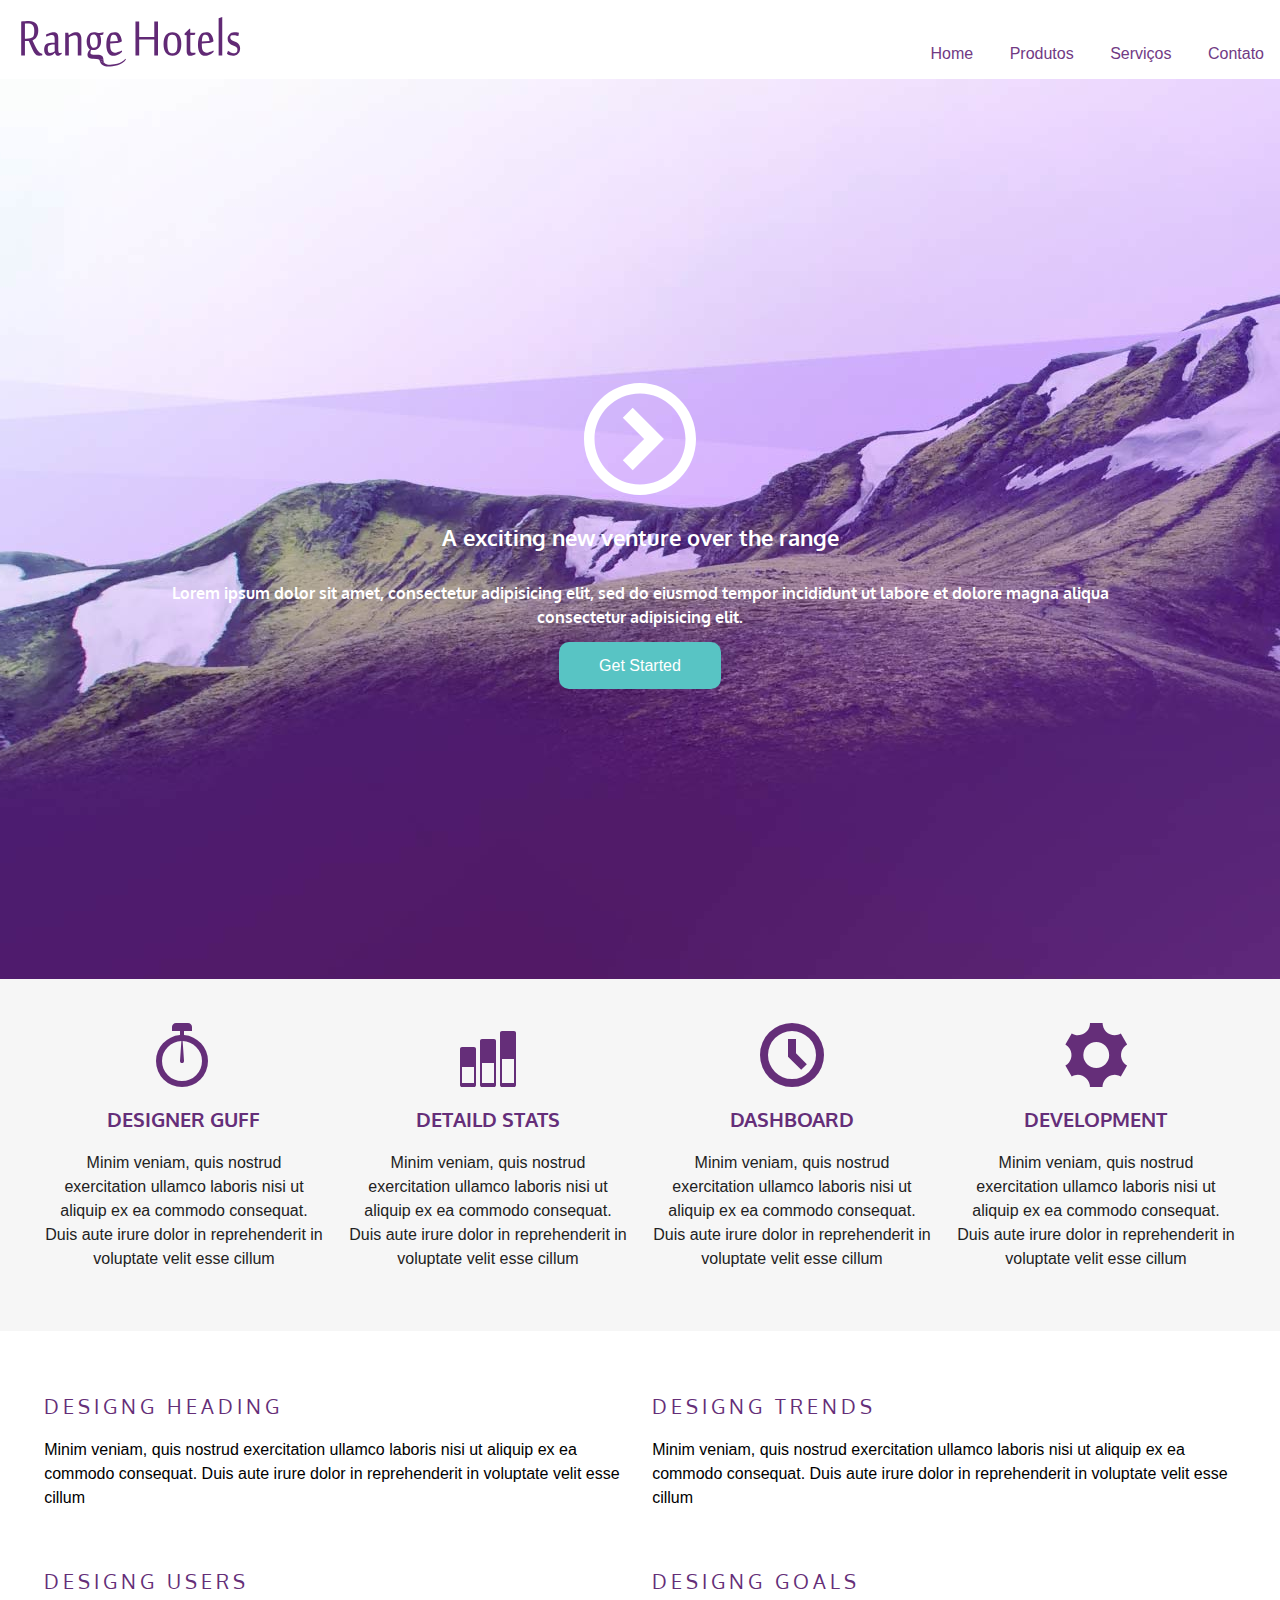
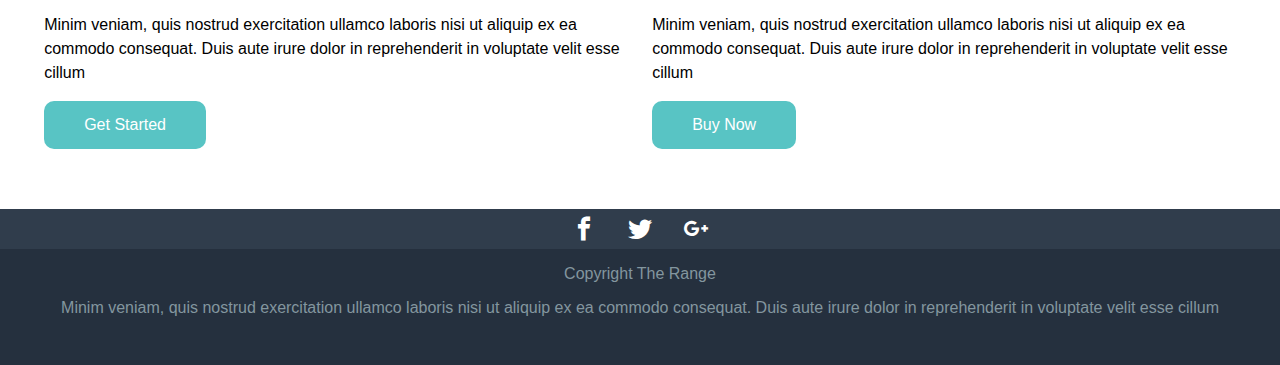
<file: index.html>
﻿<!doctype html>
<html lang="pt-br">

<head>
    <meta charset="utf-8">
    <title>Responsivo</title>
    <link href="css/reset.css" rel='stylesheet'>
    <link href="css/main.css" rel='stylesheet'>
    <link href="fontes/icomoon/style.css" rel="stylesheet">

        <meta name="viewport" content="width=device-width, initial-scale=1.0">

    <link href='http://fonts.googleapis.com/css?family=Oxygen:400,300,700' rel='stylesheet' type='text/css'>
</head>

<body>


    <header class="top-header clearfix">

        <img src="images/logo_mob.svg" alt="logotipo range Hotels" class="top-header-logo">

        <nav class="top-nav">
            <ul>
                <li> <a href="#">Home</a></li>
                <li> <a href="#">Produtos</a></li>
                <li> <a href="#">Serviços</a></li>
                <li> <a href="#">Contato</a></li>
            </ul>
        </nav>

    </header>

    <section class="top-content">
        <div class="icon-play">
            <img src="images/icon_play.svg" alt="">
        </div>
        <h1 class="top-content-title">A exciting new venture over the range</h1>
        <h2 class="top-content-subtitle">Lorem ipsum dolor sit amet, consectetur adipisicing elit, sed do eiusmod tempor incididunt ut labore et dolore magna aliqua consectetur adipisicing elit.</h2>
        <a href="#" class="button">Get Started </a>
    </section>

    <section class="middle-content row ">
        <article class="col-1_4 ">
            <span class="icon-stopwatch"></span>
            <h3 class="middle-content-title">Designer Guff</h3>
            <p>Minim veniam, quis nostrud exercitation ullamco laboris nisi ut aliquip ex ea commodo consequat. Duis aute irure dolor in reprehenderit in voluptate velit esse cillum</p>
        </article>

        <article class="col-1_4 ">
            <span class="icon-stats-bars2"></span>

            <h3 class="middle-content-title">Detaild Stats</h3>
            <p>Minim veniam, quis nostrud exercitation ullamco laboris nisi ut aliquip ex ea commodo consequat. Duis aute irure dolor in reprehenderit in voluptate velit esse cillum</p>
        </article>

        <article class="col-1_4 ">
            <span class="icon-clock"></span>

            <h3 class="middle-content-title">Dashboard</h3>
            <p>Minim veniam, quis nostrud exercitation ullamco laboris nisi ut aliquip ex ea commodo consequat. Duis aute irure dolor in reprehenderit in voluptate velit esse cillum</p>
        </article>


        <article class="col-1_4 ">
            <span class="icon-cog"></span>

            <h3 class="middle-content-title">Development</h3>
            <p>Minim veniam, quis nostrud exercitation ullamco laboris nisi ut aliquip ex ea commodo consequat. Duis aute irure dolor in reprehenderit in voluptate velit esse cillum</p>
        </article>
    </section>

    <section class="main-content row">

        <article class="main-content-article col-1_2">
            <h3 class="main-content-title">Designg Heading</h3>
            <p>Minim veniam, quis nostrud exercitation ullamco laboris nisi ut aliquip ex ea commodo consequat. Duis aute irure dolor in reprehenderit in voluptate velit esse cillum</p>
        </article>

        <article class="main-content-article col-1_2">
            <h3 class="main-content-title">Designg Trends</h3>
            <p>Minim veniam, quis nostrud exercitation ullamco laboris nisi ut aliquip ex ea commodo consequat. Duis aute irure dolor in reprehenderit in voluptate velit esse cillum</p>
        </article>
        <article class="main-content-article clearfix col-1_2">
            <h3 class="main-content-title">Designg Users</h3>
            <p>Minim veniam, quis nostrud exercitation ullamco laboris nisi ut aliquip ex ea commodo consequat. Duis aute irure dolor in reprehenderit in voluptate velit esse cillum</p>

            <a href="#" class="button">Get Started </a>
        </article>

        <article class="main-content-article clearfix col-1_2">
            <h3 class="main-content-title">Designg Goals</h3>
            <p>Minim veniam, quis nostrud exercitation ullamco laboris nisi ut aliquip ex ea commodo consequat. Duis aute irure dolor in reprehenderit in voluptate velit esse cillum</p>

            <a href="#" class="button">Buy Now </a>
        </article>

    </section>

    <footer class="footer">
        <ul class="footer-menushare">
            <li><a class="icon-facebook" href="#"><span class="hidden">Facebook</span></a></li>
            <li><a class="icon-twitter" href="#"><span class="hidden">Twitter</span>
                </a></li>
            <li><a class="icon-google-plus" href="#"><span class="hidden">Google Plus</span></a></li>
        </ul>

        <p>Copyright The Range</p>
        <p>Minim veniam, quis nostrud exercitation ullamco laboris nisi ut aliquip ex ea commodo consequat. Duis aute irure dolor in reprehenderit in voluptate velit esse cillum
        </p>
    </footer>

</body>

</html>
</file>
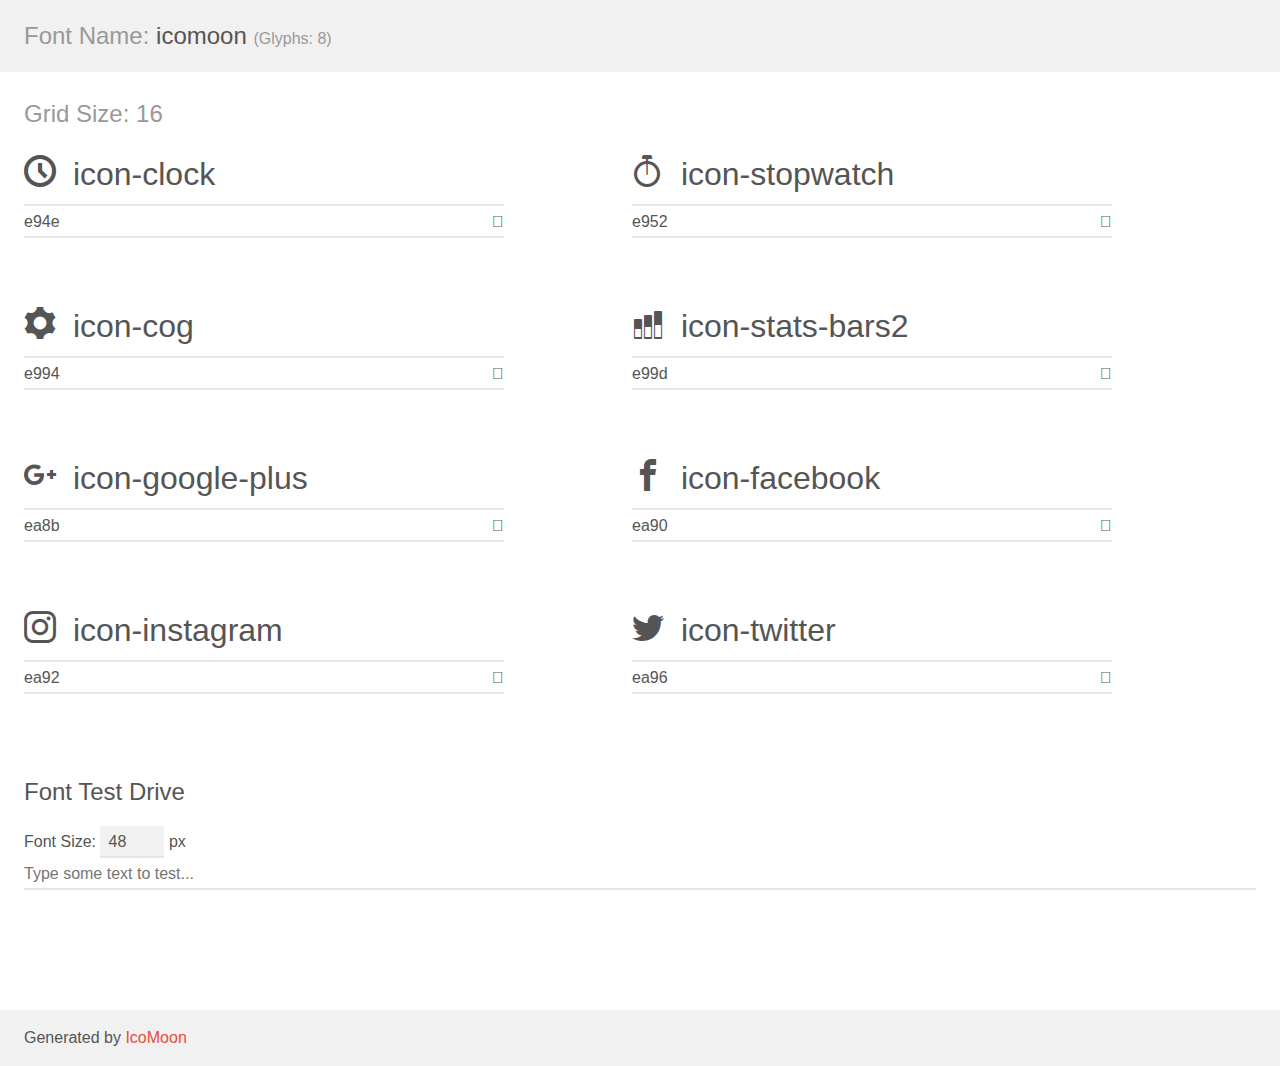
<file: fontes/icomoon/demo.html>
<!doctype html>
<html>
<head>
    <meta charset="utf-8">
    <title>IcoMoon Demo</title>
    <meta name="description" content="An Icon Font Generated By IcoMoon.io">
    <meta name="viewport" content="width=device-width, initial-scale=1">
    <link rel="stylesheet" href="demo-files/demo.css">
    <link rel="stylesheet" href="style.css"></head>
<body>
    <div class="bgc1 clearfix">
        <h1 class="mhmm mvm"><span class="fgc1">Font Name:</span> icomoon <small class="fgc1">(Glyphs:&nbsp;8)</small></h1>
    </div>
    <div class="clearfix mhl ptl">
        <h1 class="mvm mtn fgc1">Grid Size: 16</h1>
        <div class="glyph fs1">
            <div class="clearfix bshadow0 pbs">
                <span class="icon-clock"></span>
                <span class="mls"> icon-clock</span>
            </div>
            <fieldset class="fs0 size1of1 clearfix hidden-false">
                <input type="text" readonly value="e94e" class="unit size1of2" />
                <input type="text" maxlength="1" readonly value="&#xe94e;" class="unitRight size1of2 talign-right" />
            </fieldset>
            <div class="fs0 bshadow0 clearfix hidden-true">
                <span class="unit pvs fgc1">liga: </span>
                <input type="text" readonly value="clock, time2" class="liga unitRight" />
            </div>
        </div>
        <div class="glyph fs1">
            <div class="clearfix bshadow0 pbs">
                <span class="icon-stopwatch"></span>
                <span class="mls"> icon-stopwatch</span>
            </div>
            <fieldset class="fs0 size1of1 clearfix hidden-false">
                <input type="text" readonly value="e952" class="unit size1of2" />
                <input type="text" maxlength="1" readonly value="&#xe952;" class="unitRight size1of2 talign-right" />
            </fieldset>
            <div class="fs0 bshadow0 clearfix hidden-true">
                <span class="unit pvs fgc1">liga: </span>
                <input type="text" readonly value="stopwatch, time5" class="liga unitRight" />
            </div>
        </div>
        <div class="glyph fs1">
            <div class="clearfix bshadow0 pbs">
                <span class="icon-cog"></span>
                <span class="mls"> icon-cog</span>
            </div>
            <fieldset class="fs0 size1of1 clearfix hidden-false">
                <input type="text" readonly value="e994" class="unit size1of2" />
                <input type="text" maxlength="1" readonly value="&#xe994;" class="unitRight size1of2 talign-right" />
            </fieldset>
            <div class="fs0 bshadow0 clearfix hidden-true">
                <span class="unit pvs fgc1">liga: </span>
                <input type="text" readonly value="cog, gear" class="liga unitRight" />
            </div>
        </div>
        <div class="glyph fs1">
            <div class="clearfix bshadow0 pbs">
                <span class="icon-stats-bars2"></span>
                <span class="mls"> icon-stats-bars2</span>
            </div>
            <fieldset class="fs0 size1of1 clearfix hidden-false">
                <input type="text" readonly value="e99d" class="unit size1of2" />
                <input type="text" maxlength="1" readonly value="&#xe99d;" class="unitRight size1of2 talign-right" />
            </fieldset>
            <div class="fs0 bshadow0 clearfix hidden-true">
                <span class="unit pvs fgc1">liga: </span>
                <input type="text" readonly value="stats-bars2, stats4" class="liga unitRight" />
            </div>
        </div>
        <div class="glyph fs1">
            <div class="clearfix bshadow0 pbs">
                <span class="icon-google-plus"></span>
                <span class="mls"> icon-google-plus</span>
            </div>
            <fieldset class="fs0 size1of1 clearfix hidden-false">
                <input type="text" readonly value="ea8b" class="unit size1of2" />
                <input type="text" maxlength="1" readonly value="&#xea8b;" class="unitRight size1of2 talign-right" />
            </fieldset>
            <div class="fs0 bshadow0 clearfix hidden-true">
                <span class="unit pvs fgc1">liga: </span>
                <input type="text" readonly value="google-plus, brand5" class="liga unitRight" />
            </div>
        </div>
        <div class="glyph fs1">
            <div class="clearfix bshadow0 pbs">
                <span class="icon-facebook"></span>
                <span class="mls"> icon-facebook</span>
            </div>
            <fieldset class="fs0 size1of1 clearfix hidden-false">
                <input type="text" readonly value="ea90" class="unit size1of2" />
                <input type="text" maxlength="1" readonly value="&#xea90;" class="unitRight size1of2 talign-right" />
            </fieldset>
            <div class="fs0 bshadow0 clearfix hidden-true">
                <span class="unit pvs fgc1">liga: </span>
                <input type="text" readonly value="facebook, brand10" class="liga unitRight" />
            </div>
        </div>
        <div class="glyph fs1">
            <div class="clearfix bshadow0 pbs">
                <span class="icon-instagram"></span>
                <span class="mls"> icon-instagram</span>
            </div>
            <fieldset class="fs0 size1of1 clearfix hidden-false">
                <input type="text" readonly value="ea92" class="unit size1of2" />
                <input type="text" maxlength="1" readonly value="&#xea92;" class="unitRight size1of2 talign-right" />
            </fieldset>
            <div class="fs0 bshadow0 clearfix hidden-true">
                <span class="unit pvs fgc1">liga: </span>
                <input type="text" readonly value="instagram, brand12" class="liga unitRight" />
            </div>
        </div>
        <div class="glyph fs1">
            <div class="clearfix bshadow0 pbs">
                <span class="icon-twitter"></span>
                <span class="mls"> icon-twitter</span>
            </div>
            <fieldset class="fs0 size1of1 clearfix hidden-false">
                <input type="text" readonly value="ea96" class="unit size1of2" />
                <input type="text" maxlength="1" readonly value="&#xea96;" class="unitRight size1of2 talign-right" />
            </fieldset>
            <div class="fs0 bshadow0 clearfix hidden-true">
                <span class="unit pvs fgc1">liga: </span>
                <input type="text" readonly value="twitter, brand16" class="liga unitRight" />
            </div>
        </div>
    </div>

    <!--[if gt IE 8]><!-->
    <div class="mhl clearfix mbl">
        <h1>Font Test Drive</h1>
        <label>
            Font Size: <input id="fontSize" type="number" class="textbox0 mbm"
            min="8" value="48" />
            px
        </label>
        <input id="testText" type="text" class="phl size1of1 mvl"
        placeholder="Type some text to test..." value=""/>
        <div id="testDrive" class="icon-" style="font-family: icomoon">&nbsp;
        </div>
    </div>
    <!--<![endif]-->
    <div class="bgc1 clearfix">
        <p class="mhl">Generated by <a href="https://icomoon.io/app">IcoMoon</a></p>
    </div>

    <script src="demo-files/demo.js"></script>
</body>
</html>
</file>
<file: css/main.css>
@charset "UTF-8";

html {
    font-family: sans-serif;
}

h1,
h2,
h3,
h4,
h5,
h6 {
    font-family: "Oxygen", arial;
}

.top-header {
    text-align: center;
}

/* ao colocar a classe da tag header como text-align center a imagem vai para o centro pois é um elemento INLINE, portanto, se comporta como texto, porem é necessario adicionar no elemento pai da tag IMG */

.top-header-logo {
    margin: .5em;

}

.top-nav {
    background-color: #612674;
    text-align: center;

}

.top-nav ul {
    margin: 0;
    padding: 0;
    list-style: none;
}

.top-nav a {
    color: white;
    text-decoration: none;
    padding: 1em;
    display: block;

}

.top-nav a:hover {
    background-color: #7c3792;

}

/*------------------------------------------------*/

.icon-play{
    display: none;
    height: 5em;
    
}
.icon-play img {
    max-height: 100%;
    max-width: 100%;
}

.top-content {
    padding: 1em;
    text-align: center;
    background-color: #f6f6f6;
}

.top-content-title {
    color: #612674;
    font-size: 1.375em;
    margin: 1.375em;
}

.top-content-subtitle {
    color: #a87bb7;
    font-size: 1em;
    line-height: 1.5em;
}

/*---------------- classes genericas--------------------------------*/

.button {
    display: inline-block;
    padding: .9em 2.5em;
    background-color: #58c4c4;
    border-radius: 10px;
    color: white;
    text-decoration: none;
}

.button:hover {
    background-color: #37a0a0;
}

.clearfix:after,
.row:after {
    content: " ";
    display: block;
    clear: both;
}

/* classe será utilizada toda vez em que o container pai parar de enxergar a tag filho por conta do float*/

/*------------------------------------------------*/


.middle-content {
    padding: 2em;
    background-color: #f6f6f6;
    text-align: center;
}


.middle-content-title {
    font-size: 1.25em;
    color: #652e79;
    text-transform: uppercase;
}

.middle-content p {
    line-height: 1.5;
    color: #222;
}

.middle-content span[class^=icon] {
    font-size: 4em;
    color: #652e79;
}

/* este atributo seleciona dentro da classe middle-content , uma tag span que tenha uma classe, que começa ( ^= icon ) com icon */



/*------------------------------------------*/


.main-content {
    padding: 2em;
}

.main-content p {
    line-height: 1.5
}

.main-content-article {
    margin-bottom: 3.5em;
}

.main-content-title {
    color: #652e78;
    font-size: 1.25em;
    letter-spacing: .2em;
    text-transform: uppercase;
    font-weight: normal;

}

/*-------------------------------------------------*/


.hidden {
    display: block;
    width: 0;
    height: 0;
    overflow: hidden;
    opacity: 0;

}

.footer {
    background-color: #25303e;
    color: #83969f;
    text-align: center;
    padding-bottom: 2em
}

.footer-menushare {
    background-color: #303d4c;
    padding: .5em;
    display: flex;
    justify-content: center;
    list-style: none;


}

.footer-menushare li {

    margin: 0 1em;
    height: 1.5em;
}

.footer-menushare a {
    font-size: 1.5em;
    text-decoration: none;
    color: white;
}

/*-----------------MEDIA QUERIES ---------------*/

/* será utilizado essa media após termos uma tela com no minimo 780px */
@media screen and (min-width:48.75em) {

    .top-header-logo {
        float: left;
    }

    .top-nav {
        background-color: transparent;
        float: right;
        margin-top: 1.8em;
    }

    .top-nav ul {
        margin: 0;
        padding: 0;
    }

    .top-nav li {
        display: inline-block;
    }

    .top-nav a {
        color: #713a84;
    }

    .top-nav a:hover {
        background-color: #e7d9fc;
    }

    .top-content {
        background-color: #521a66;
        color: white;
    }

    .top-content-title,
    .top-content-subtitle {
        color: white;

    }

    /*------------------topcontent-------------------*/

    .col-1_4 {
        width: 44%;
        margin: 3%;
        float: left;
    }
     .icon-play {
        display:block;
    }

    /*------------------maincontent-----------------*/

    .main-content-article .button {
        float: right;
    }
}

/*-- 1000 pixels---*/
@media screen and (min-width:62.5em) {
    /* --------- TOPCONTENT ----------*/
    .top-content{
         background-color: #521a66;
        background-image: url(../images/bg_topo_1198x670.jpg);
        background-position:bottom:;
        height: 30em;
        padding-top: 10em;
        box-sizing: border-box;
    }
}

/*------ 1184p pixels ----*/
@media screen and (min-width:74em){
    .top-content {
         background-image: url(../images/bg_topo_1600x1374.jpg);
        background-position: center top;
        height: 100vh;
        padding:19em 10em;
    }
    .icon-play{
        height: 7em;
    }
    
    /*------- colunas -----------*/
    .col-1_4{
        width: 23%;
        margin: 1%;
    }
    
    .col-1_2{
        width: 48%;
        margin: 1%;
        float:left;
    }
    .main-content-article .button {
        float: none;
    }
   
}
</file>
<file: fontes/icomoon/style.css>
@font-face {
  font-family: 'icomoon';
  src:  url('fonts/icomoon.eot?n59se9');
  src:  url('fonts/icomoon.eot?n59se9#iefix') format('embedded-opentype'),
    url('fonts/icomoon.ttf?n59se9') format('truetype'),
    url('fonts/icomoon.woff?n59se9') format('woff'),
    url('fonts/icomoon.svg?n59se9#icomoon') format('svg');
  font-weight: normal;
  font-style: normal;
  font-display: block;
}

[class^="icon-"], [class*=" icon-"] {
  /* use !important to prevent issues with browser extensions that change fonts */
  font-family: 'icomoon' !important;
  speak: none;
  font-style: normal;
  font-weight: normal;
  font-variant: normal;
  text-transform: none;
  line-height: 1;

  /* Better Font Rendering =========== */
  -webkit-font-smoothing: antialiased;
  -moz-osx-font-smoothing: grayscale;
}

.icon-clock:before {
  content: "\e94e";
}
.icon-stopwatch:before {
  content: "\e952";
}
.icon-cog:before {
  content: "\e994";
}
.icon-stats-bars2:before {
  content: "\e99d";
}
.icon-google-plus:before {
  content: "\ea8b";
}
.icon-facebook:before {
  content: "\ea90";
}
.icon-instagram:before {
  content: "\ea92";
}
.icon-twitter:before {
  content: "\ea96";
}
</file>
<file: fontes/icomoon/demo-files/demo.css>
body {
  padding: 0;
  margin: 0;
  font-family: sans-serif;
  font-size: 1em;
  line-height: 1.5;
  color: #555;
  background: #fff;
}
h1 {
  font-size: 1.5em;
  font-weight: normal;
}
small {
  font-size: .66666667em;
}
a {
  color: #e74c3c;
  text-decoration: none;
}
a:hover, a:focus {
  box-shadow: 0 1px #e74c3c;
}
.bshadow0, input {
  box-shadow: inset 0 -2px #e7e7e7;
}
input:hover {
  box-shadow: inset 0 -2px #ccc;
}
input, fieldset {
  font-family: sans-serif;
  font-size: 1em;
  margin: 0;
  padding: 0;
  border: 0;
}
input {
  color: inherit;
  line-height: 1.5;
  height: 1.5em;
  padding: .25em 0;
}
input:focus {
  outline: none;
  box-shadow: inset 0 -2px #449fdb;
}
.glyph {
  font-size: 16px;
  width: 15em;
  padding-bottom: 1em;
  margin-right: 4em;
  margin-bottom: 1em;
  float: left;
  overflow: hidden;
}
.liga {
  width: 80%;
  width: calc(100% - 2.5em);
}
.talign-right {
  text-align: right;
}
.talign-center {
  text-align: center;
}
.bgc1 {
  background: #f1f1f1;
}
.fgc1 {
  color: #999;
}
.fgc0 {
  color: #000;
}
p {
  margin-top: 1em;
  margin-bottom: 1em;
}
.mvm {
  margin-top: .75em;
  margin-bottom: .75em;
}
.mtn {
  margin-top: 0;
}
.mtl, .mal {
  margin-top: 1.5em;
}
.mbl, .mal {
  margin-bottom: 1.5em;
}
.mal, .mhl {
  margin-left: 1.5em;
  margin-right: 1.5em;
}
.mhmm {
  margin-left: 1em;
  margin-right: 1em;
}
.mls {
  margin-left: .25em;
}
.ptl {
  padding-top: 1.5em;
}
.pbs, .pvs {
  padding-bottom: .25em;
}
.pvs, .pts {
  padding-top: .25em;
}
.unit {
  float: left;
}
.unitRight {
  float: right;
}
.size1of2 {
  width: 50%;
}
.size1of1 {
  width: 100%;
}
.clearfix:before, .clearfix:after {
  content: " ";
  display: table;
}
.clearfix:after {
  clear: both;
}
.hidden-true {
  display: none;
}
.textbox0 {
  width: 3em;
  background: #f1f1f1;
  padding: .25em .5em;
  line-height: 1.5;
  height: 1.5em;
}
#testDrive {
  display: block;
  padding-top: 24px;
  line-height: 1.5;
}
.fs0 {
  font-size: 16px;
}
.fs1 {
  font-size: 32px;
}
</file>
